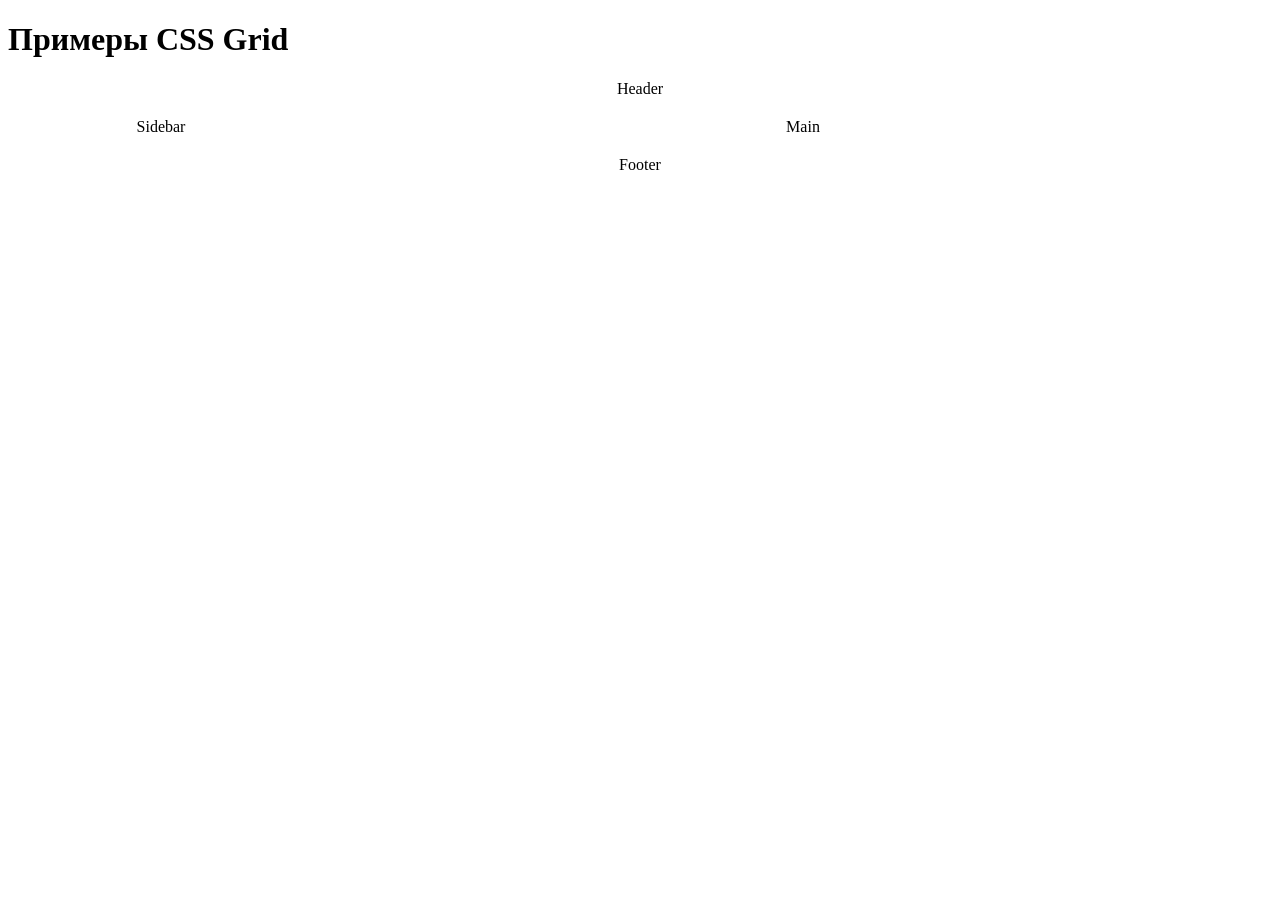
<file: index.html>
<!DOCTYPE html>
<html lang="ru-RU">
<head>
    <meta charset="UTF-8" />
    <meta name="viewport" content="width=device-width, initial-scale=1.0" />
    <title>CSS Grid</title>
    <link rel="stylesheet" href="grid.css" />
</head>
<body>
    <h1>Примеры CSS Grid</h1>
    <div class="grid-container">
        <header class="header">Header</header>
        <aside class="sidebar">Sidebar</aside>
        <main class="main">Main</main>
        <footer class="footer">Footer</footer>
</body>
</html>
</file>
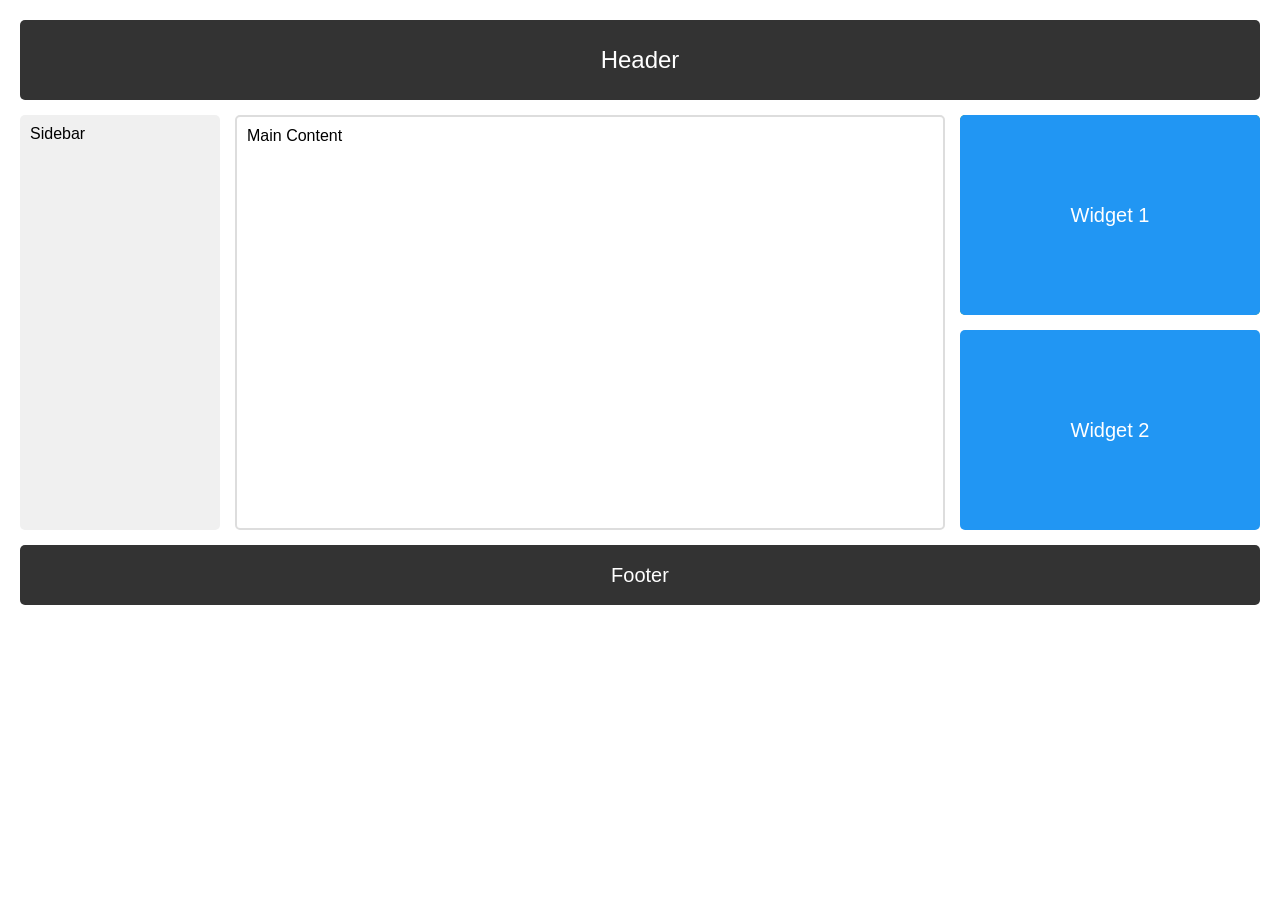
<file: grid-practice.html>
<!DOCTYPE html>
<html lang="ru-RU">
<head>
<meta charset="UTF-8" />
<meta name="viewport" content="width=device-width, initial-scale=1.0" />
<title>Grid</title>
<link rel="stylesheet" href="grid-practice.css" />
</head>
<body>
<div class="dashboard">
  <div class="header">Header</div>
  <div class="sidebar">Sidebar</div>
  <div class="main">Main Content</div>
  <div class="widget">
    <div class="widget-container">
      <div class="widget-box">Widget 1</div>
      <div class="widget-box">Widget 2</div>
    </div>
  </div>
  <div class="footer">Footer</div>
</div>
</body>
</html>
</file>
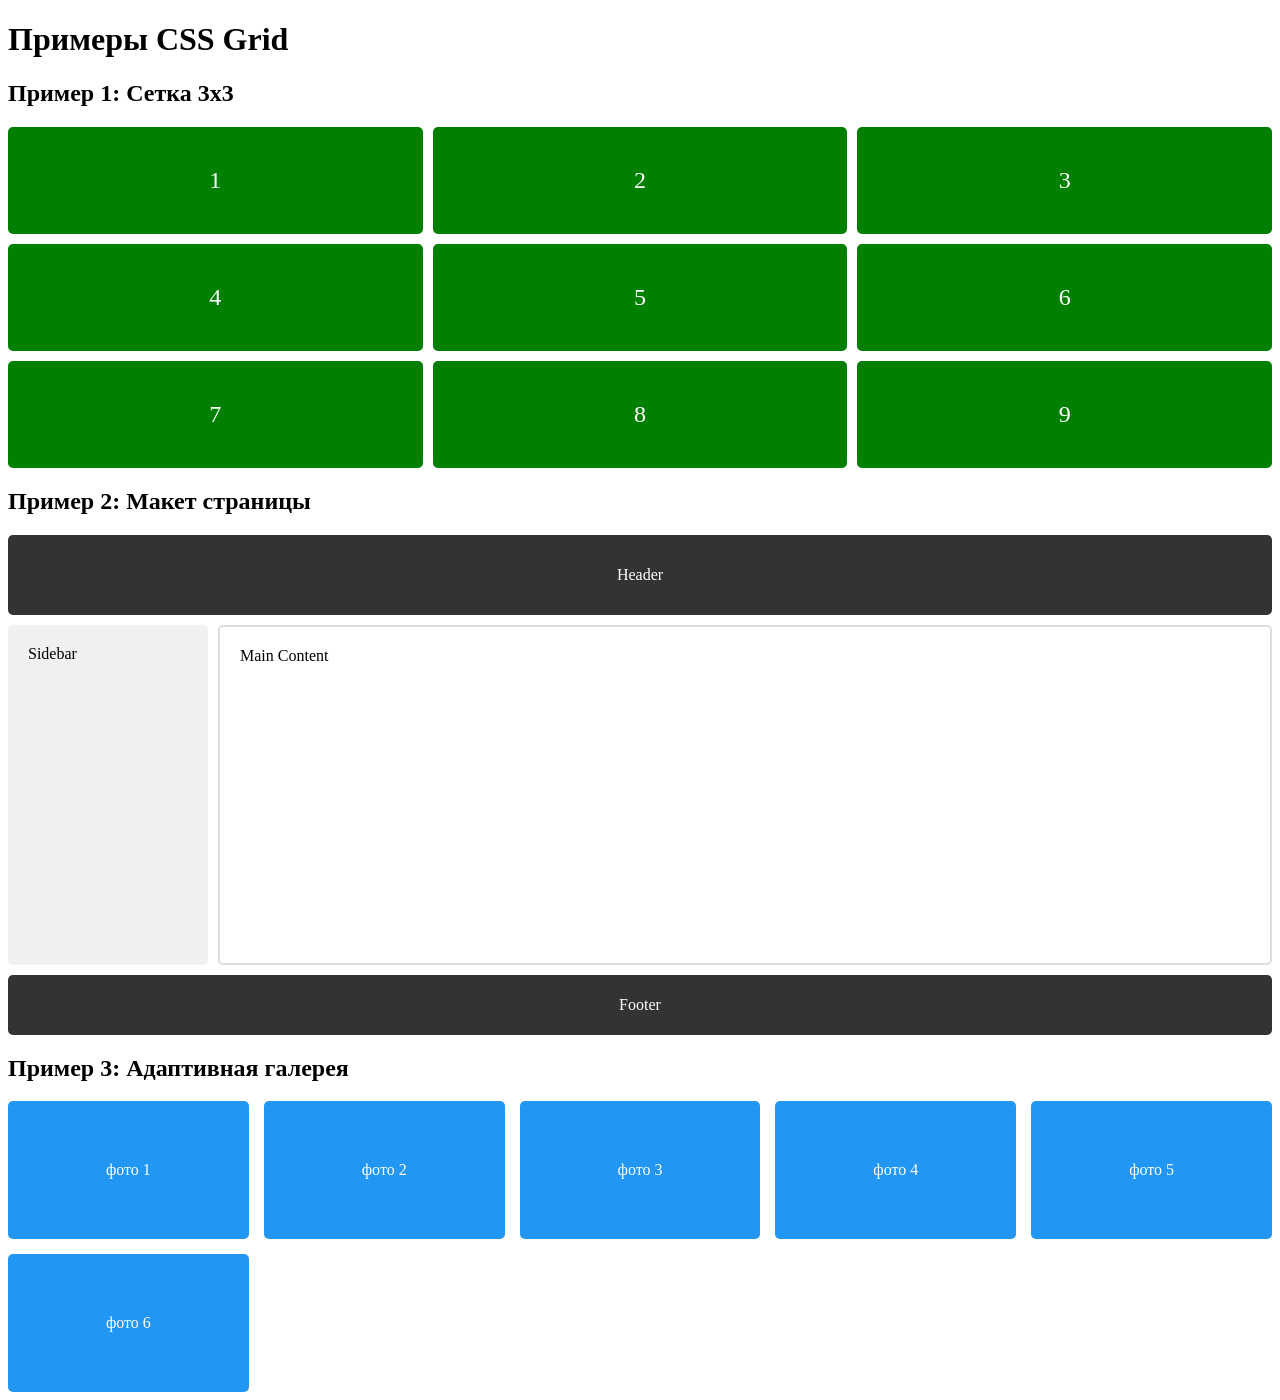
<file: gridPractice.html>
<!DOCTYPE html>
<html lang="ru-RU">
<head>
    <meta charset="UTF-8" />
    <meta name="viewport" content="width=device-width, initial-scale=1.0" />
    <title>Grid Examples</title>
    <link rel="stylesheet" href="gridPractice.css" />
</head>
<body>
    <h1>Примеры CSS Grid</h1>
    <section>
        <h2>Пример 1: Сетка 3x3</h2>
        <div class="simple-grid">
            <div class="grid-item">1</div>
            <div class="grid-item">2</div>
            <div class="grid-item">3</div>
            <div class="grid-item">4</div>
            <div class="grid-item">5</div>
            <div class="grid-item">6</div>
            <div class="grid-item">7</div>
            <div class="grid-item">8</div>
            <div class="grid-item">9</div>
        </div>
    </section>
    <section>
        <h2>Пример 2: Макет страницы</h2>
        <div class="page-layout">
            <header class="header">Header</header>
            <aside class="sidebar">Sidebar</aside>
            <main class="main">Main Content</main>
            <footer class="footer">Footer</footer>
        </div>
    </section>
    <section>
        <h2>Пример 3: Адаптивная галерея</h2>
        <div class="gallery">
            <div class="gallery-item">фото 1</div>
            <div class="gallery-item">фото 2</div>
            <div class="gallery-item">фото 3</div>
            <div class="gallery-item">фото 4</div>
            <div class="gallery-item">фото 5</div>
            <div class="gallery-item">фото 6</div>
        </div>
    </section>
</body>
</html>
</file>
<file: grid.css>
.grid-container {
    display: grid;
    grid-template-columns: 1fr 2fr 1fr;
    grid-template-areas: 
        "header header header"
        "sidebar main main"
        "footer footer footer";
    gap: 20px;
    justify-items: center;
    align-items: center;
}
.header {
    grid-area: header;
}
.sidebar {
    grid-area: sidebar;
}
.main {
    grid-area: main;
}
.footer {
    grid-area: footer;
}
</file>
<file: grid-practice.css>
body {
  margin: 20px;
  font-family: Arial, sans-serif;
}

.dashboard {
  display: grid;
  grid-template-areas:
    "header header header"
    "sidebar main widget"
    "sidebar main widget"
    "footer footer footer";
  grid-template-columns: 200px 1fr 300px;
  grid-template-rows: 80px 200px 200px 60px;
  gap: 15px;
  min-height: 600px;
}

.header {
  grid-area: header;
  background-color: #333;
  color: white;
  display: flex;
  align-items: center;
  justify-content: center;
  border-radius: 5px;
  font-size: 24px;
}

.sidebar {
  grid-area: sidebar;
  background-color: #f0f0f0;
  padding: 10px;
  border-radius: 5px;
}

.main {
  grid-area: main;
  background-color: #fff;
  border: 2px solid #ddd;
  padding: 10px;
  border-radius: 5px;
}

.widget {
  grid-area: widget;
  background-color: #4CAF50;
  color: white;
  width: 300px;
  height: 200px;
  display: flex;
  align-items: center;
  justify-content: center;
  border-radius: 5px;
}

.widget-container {
  display: flex;
  flex-direction: column;
  gap: 15px;
  align-items: center;
  width: 100%;
}

.widget-box {
  background-color: #2196f3;
  color: white;
  width: 300px;
  height: 200px;
  display: flex;
  align-items: center;
  justify-content: center;
  border-radius: 5px;
  font-size: 20px;
}

.widget {
  display: flex;
  align-items: flex-start;
  justify-content: center;
}

.widget-container {
  display: flex;
  flex-direction: column;
  gap: 15px;
  width: 100%;
}

.footer {
  grid-area: footer;
  background-color: #333;
  color: white;
  display: flex;
  align-items: center;
  justify-content: center;
  border-radius: 5px;
  font-size: 20px;
}
</file>
<file: gridPractice.css>
.simple-grid {
    display: grid;
    grid-template-columns: repeat(3, 1fr);
    gap: 10px;
}

.grid-item {
    background-color: green;
    color: white;
    padding: 40px;
    text-align: center;
    font-size: 24px;
    border-radius: 5px;
}

.page-layout {
    display: grid;
    grid-template-areas: 
        "header header"
        "sidebar main"
        "footer footer";
    grid-template-columns: 200px 1fr;
    grid-template-rows: 80px 1fr 60px;
    gap: 10px;
    height: 500px;
}

.header {
    grid-area: header;
    background-color: #333;
    color: white;
    display: flex;
    align-items: center;
    justify-content: center;
    border-radius: 5px;
}

.sidebar {
    grid-area: sidebar;
    background-color: #f0f0f0;
    padding: 20px;
    border-radius: 5px;
}

.main {
    grid-area: main;
    background-color: #fff;
    border: 2px solid #ddd;
    padding: 20px;
    border-radius: 5px;
}

.footer {
    grid-area: footer;
    background-color: #333;
    color: white;
    display: flex;
    align-items: center;
    justify-content: center;
    border-radius: 5px;
}

.gallery {
    display: grid;
    grid-template-columns: repeat(auto-fit, minmax(200px, 1fr));
    gap: 15px;
}

.gallery-item {
    background-color: #2196f3;
    color: white;
    padding: 60px;
    text-align: center;
    border-radius: 5px;
    transition: transform 0.3s;
}

.gallery-item:hover {
    transform: scale(1.05);
}
</file>
